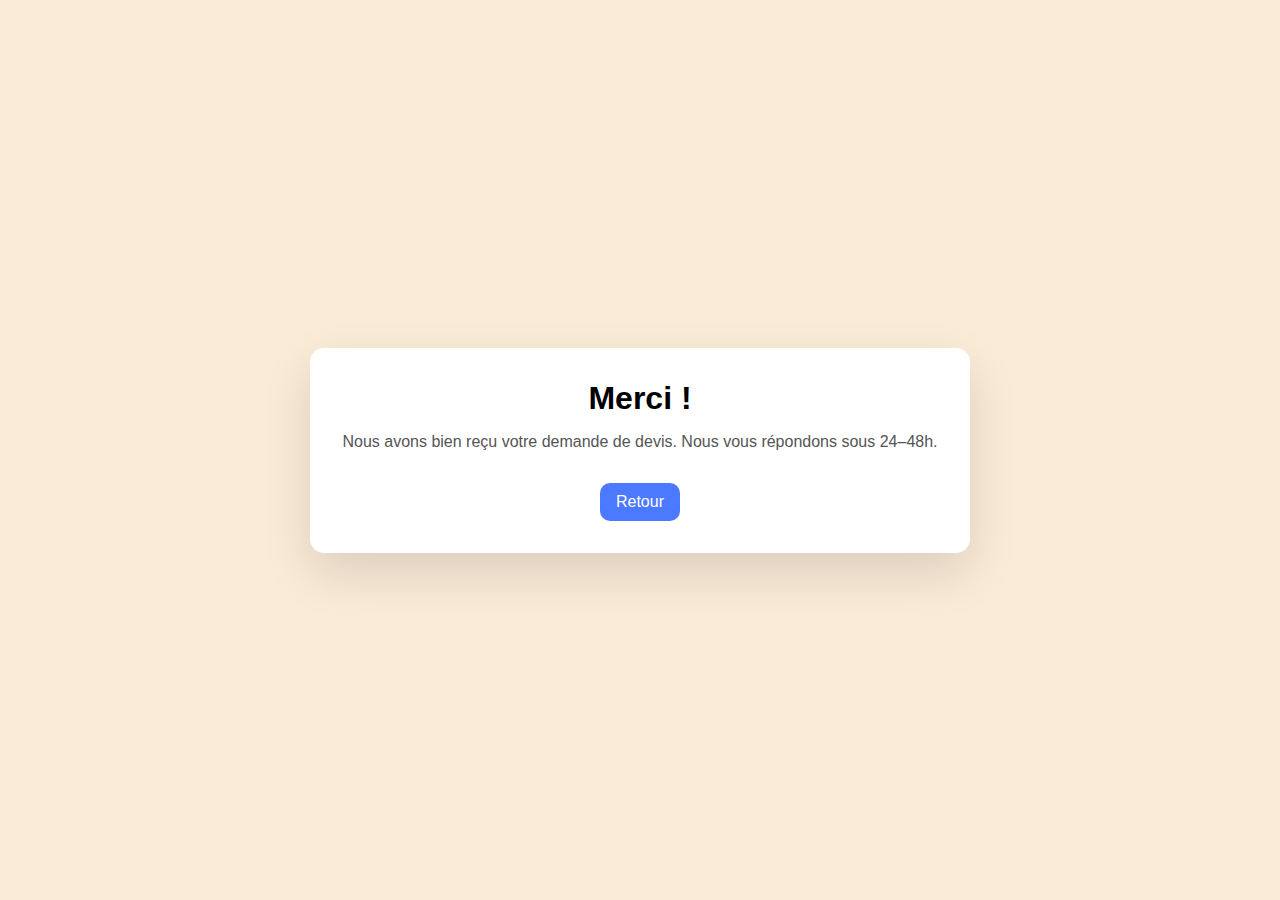
<file: merci.html>
<!DOCTYPE html>
<html lang="fr">
<head>
  <meta charset="utf-8"><meta name="viewport" content="width=device-width,initial-scale=1">
  <title>Merci — Demande reçue</title>
  <style>
    body{font-family:Arial,Helvetica,sans-serif;display:flex;align-items:center;justify-content:center;min-height:100vh;background:antiquewhite;margin:0}
    .box{background:#fff;padding:32px;border-radius:14px;box-shadow:0 20px 50px rgba(0,0,0,0.12);max-width:640px;text-align:center}
    h1{margin:0 0 10px} p{color:#555}
    a{display:inline-block;margin-top:16px;padding:10px 16px;border-radius:10px;background:#4b79ff;color:#fff;text-decoration:none}
  </style>
</head>
<body>
  <div class="box">
    <h1>Merci !</h1>
    <p>Nous avons bien reçu votre demande de devis. Nous vous répondons sous 24–48h.</p>
    <a href="index.html">Retour</a>
  </div>
</body>
</html>
</file>
